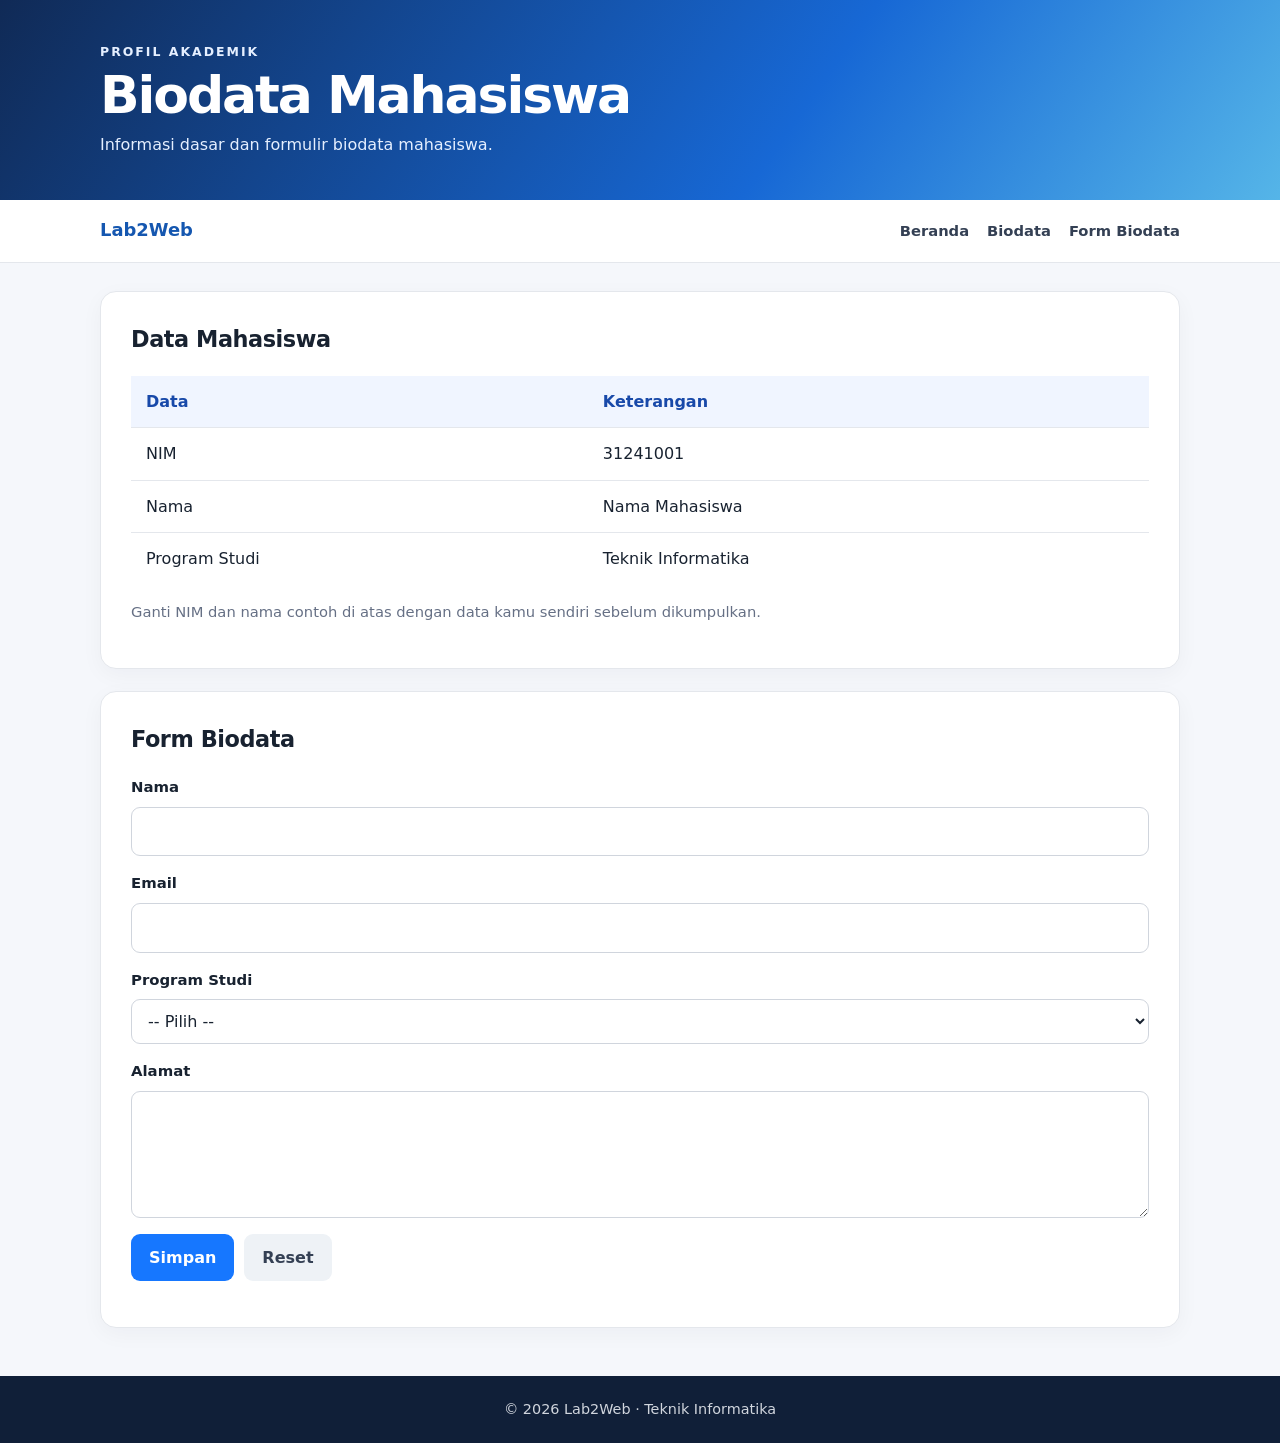
<file: biodata.html>
<!DOCTYPE html>
<html lang="id">
<head>
  <meta charset="UTF-8">
  <meta name="viewport" content="width=device-width, initial-scale=1.0">
  <title>Biodata Mahasiswa | Lab2Web</title>
  <link rel="stylesheet" href="style.css">
</head>
<body>
  <header class="hero compact">
    <div class="container">
      <p class="eyebrow">PROFIL AKADEMIK</p>
      <h1>Biodata Mahasiswa</h1>
      <p>Informasi dasar dan formulir biodata mahasiswa.</p>
    </div>
  </header>
  <nav class="navbar">
    <div class="container nav-inner">
      <a class="brand" href="index.html">Lab2Web</a>
      <div class="nav-links">
        <a href="index.html">Beranda</a>
        <a href="#biodata">Biodata</a>
        <a href="#form">Form Biodata</a>
      </div>
    </div>
  </nav>
  <main class="container content">
    <section class="card" id="biodata">
      <h2>Data Mahasiswa</h2>
      <div class="table-wrap">
        <table>
          <thead><tr><th>Data</th><th>Keterangan</th></tr></thead>
          <tbody>
            <tr><td>NIM</td><td>31241001</td></tr>
            <tr><td>Nama</td><td>Nama Mahasiswa</td></tr>
            <tr><td>Program Studi</td><td>Teknik Informatika</td></tr>
          </tbody>
        </table>
      </div>
      <p class="muted">Ganti NIM dan nama contoh di atas dengan data kamu sendiri sebelum dikumpulkan.</p>
    </section>
    <section class="card" id="form">
      <h2>Form Biodata</h2>
      <form id="biodata-form">
        <div class="field"><label for="nama">Nama</label><input type="text" id="nama" name="nama" required></div>
        <div class="field"><label for="email">Email</label><input type="email" id="email" name="email" required></div>
        <div class="field">
          <label for="prodi">Program Studi</label>
          <select id="prodi" name="prodi" required>
            <option value="">-- Pilih --</option>
            <option value="ti">Teknik Informatika</option>
            <option value="si">Sistem Informasi</option>
          </select>
        </div>
        <div class="field"><label for="alamat">Alamat</label><textarea id="alamat" name="alamat" rows="4" required></textarea></div>
        <div class="actions"><button type="submit">Simpan</button><button type="reset" class="secondary">Reset</button></div>
        <p id="message" class="form-message" role="status"></p>
      </form>
    </section>
  </main>
  <footer><div class="container"><p>&copy; 2026 Lab2Web · Teknik Informatika</p></div></footer>
  <script>
    document.getElementById('biodata-form').addEventListener('submit', function (event) {
      event.preventDefault();
      document.getElementById('message').textContent =
        'Biodata berhasil divalidasi di browser. Data belum disimpan ke server.';
    });
    document.getElementById('biodata-form').addEventListener('reset', function () {
      document.getElementById('message').textContent = '';
    });
  </script>
</body>
</html>
</file>
<file: style.css>
* { box-sizing: border-box; }
:root { color-scheme: light; --ink: #182230; --muted: #667085; --line: #e4e7ec; --primary: #1677ff; --surface: #ffffff; }
html { scroll-behavior: smooth; }
body { margin: 0; font-family: Inter, ui-sans-serif, system-ui, -apple-system, BlinkMacSystemFont, "Segoe UI", sans-serif; background: #f5f7fb; color: var(--ink); line-height: 1.6; }
.container { width: min(1080px, calc(100% - 36px)); margin: 0 auto; }
.hero { padding: 58px 0 52px; color: white; background: linear-gradient(125deg, #102a56, #1768d5 62%, #55b5e8); }
.hero.compact { padding: 42px 0; }
.hero h1 { margin: 5px 0 8px; font-size: clamp(2rem, 5vw, 3.25rem); line-height: 1.1; letter-spacing: -0.04em; }
.hero p { margin: 0; color: #e5efff; }
.eyebrow { font-size: .78rem; font-weight: 800; letter-spacing: .16em; }
.navbar { position: sticky; top: 0; z-index: 10; background: rgba(255,255,255,.96); border-bottom: 1px solid var(--line); backdrop-filter: blur(12px); }
.nav-inner { min-height: 62px; display: flex; align-items: center; justify-content: space-between; gap: 20px; }
.brand { font-size: 1.12rem; font-weight: 850; color: #1557b0; text-decoration: none; }
.nav-links { display: flex; flex-wrap: wrap; gap: 18px; }
.nav-links a { color: #344054; text-decoration: none; font-size: .92rem; font-weight: 600; }
.nav-links a:hover { color: var(--primary); }
.content { padding-top: 28px; padding-bottom: 48px; display: grid; gap: 22px; }
.card { background: var(--surface); border: 1px solid var(--line); border-radius: 16px; padding: clamp(20px, 4vw, 30px); box-shadow: 0 6px 22px rgba(16,24,40,.04); }
.card h2 { margin: 0 0 18px; font-size: 1.4rem; letter-spacing: -.02em; }
.card h3 { margin: 22px 0 10px; }
.intro p { margin-bottom: 0; color: #475467; }
.table-wrap { overflow-x: auto; }
table { width: 100%; border-collapse: collapse; text-align: left; }
th, td { padding: 13px 15px; border-bottom: 1px solid var(--line); }
thead th { background: #f0f5ff; color: #1849a9; font-weight: 750; }
tfoot th { background: #f8fafc; }
tbody tr:last-child td { border-bottom: 0; }
form { display: grid; gap: 16px; }
.form-grid { display: grid; grid-template-columns: repeat(2, minmax(0, 1fr)); gap: 16px; }
.field { display: grid; gap: 7px; }
label, legend { font-weight: 650; font-size: .93rem; }
input:not([type="radio"]):not([type="checkbox"]), select, textarea { width: 100%; border: 1px solid #d0d5dd; border-radius: 9px; padding: 11px 12px; background: white; color: var(--ink); font: inherit; }
input:focus, select:focus, textarea:focus { outline: 3px solid rgba(22,119,255,.15); border-color: var(--primary); }
fieldset { border: 1px solid var(--line); border-radius: 10px; padding: 12px 14px; display: flex; flex-wrap: wrap; gap: 16px; }
legend { padding: 0 5px; }
.choice { display: inline-flex; align-items: center; gap: 7px; font-weight: 500; }
.actions { display: flex; flex-wrap: wrap; gap: 10px; }
button { border: 0; border-radius: 9px; padding: 11px 18px; background: var(--primary); color: white; font: inherit; font-weight: 750; cursor: pointer; }
button:hover { filter: brightness(.94); }
button.secondary { background: #eef2f6; color: #344054; }
.form-message { margin: 0; color: #067647; font-weight: 650; }
.muted { color: var(--muted); font-size: .92rem; }
audio { width: 100%; }
video { display: block; max-width: 100%; border-radius: 10px; background: #101828; }
footer { padding: 22px 0; background: #101f38; color: #d0d5dd; text-align: center; }
footer p { margin: 0; font-size: .9rem; }
code { background: #f2f4f7; padding: 2px 5px; border-radius: 5px; }
@media (max-width: 700px) {
  .nav-inner { align-items: flex-start; flex-direction: column; padding: 12px 0; gap: 8px; }
  .nav-links { gap: 10px 14px; }
  .form-grid { grid-template-columns: 1fr; }
  th, td { padding: 10px; }
}
</file>
